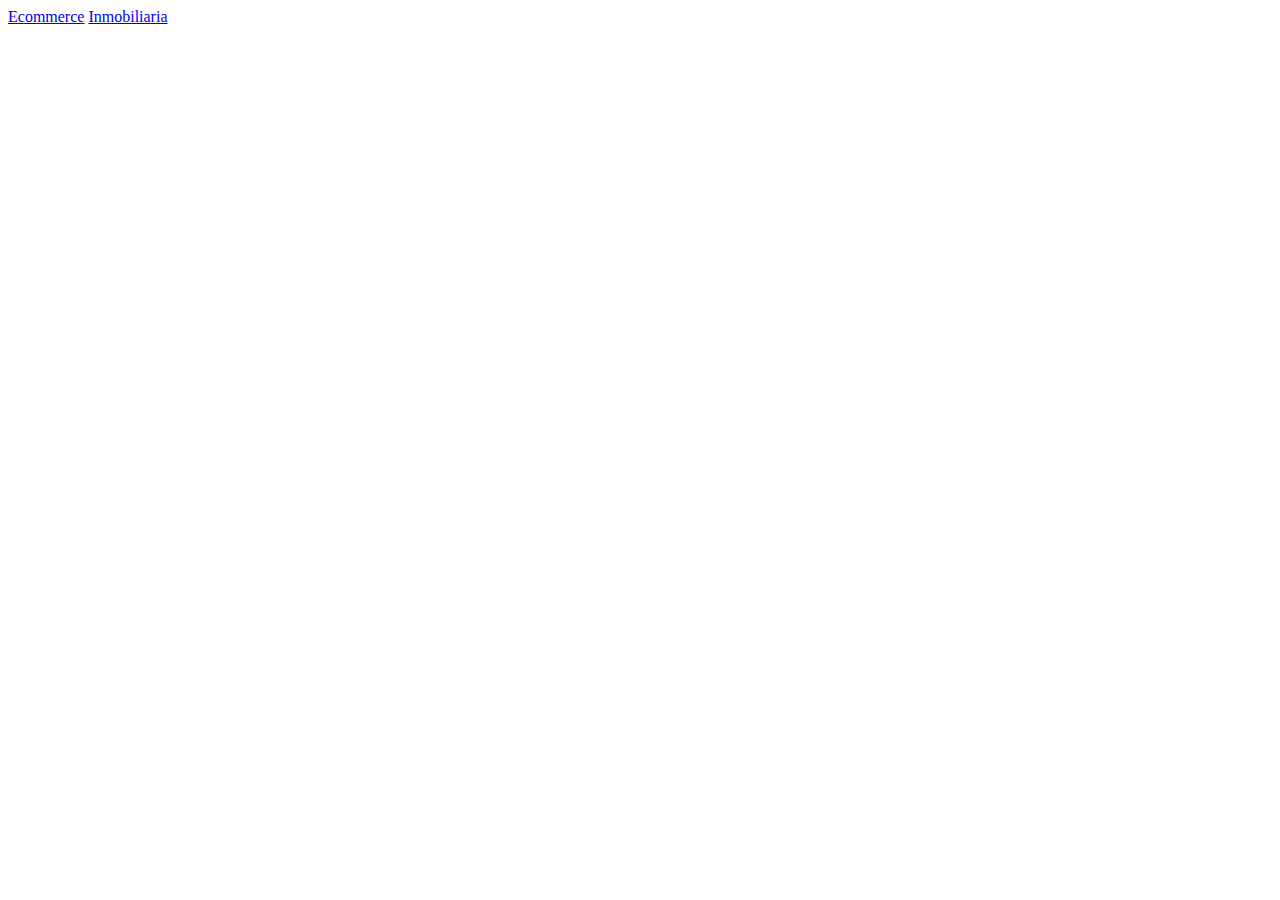
<file: index.html>
<!DOCTYPE html>
<html lang="en">
<head>
    <meta charset="UTF-8">
    <meta name="viewport" content="width=device-width, initial-scale=1.0">
    <title>Proyectos</title>
</head>
<body>
    <a href="Ecommerce/Vinos/src/">Ecommerce</a>
    <a href="Inmobiliaria/Remodeling/src/">Inmobiliaria</a>
</body>
</html>
</file>
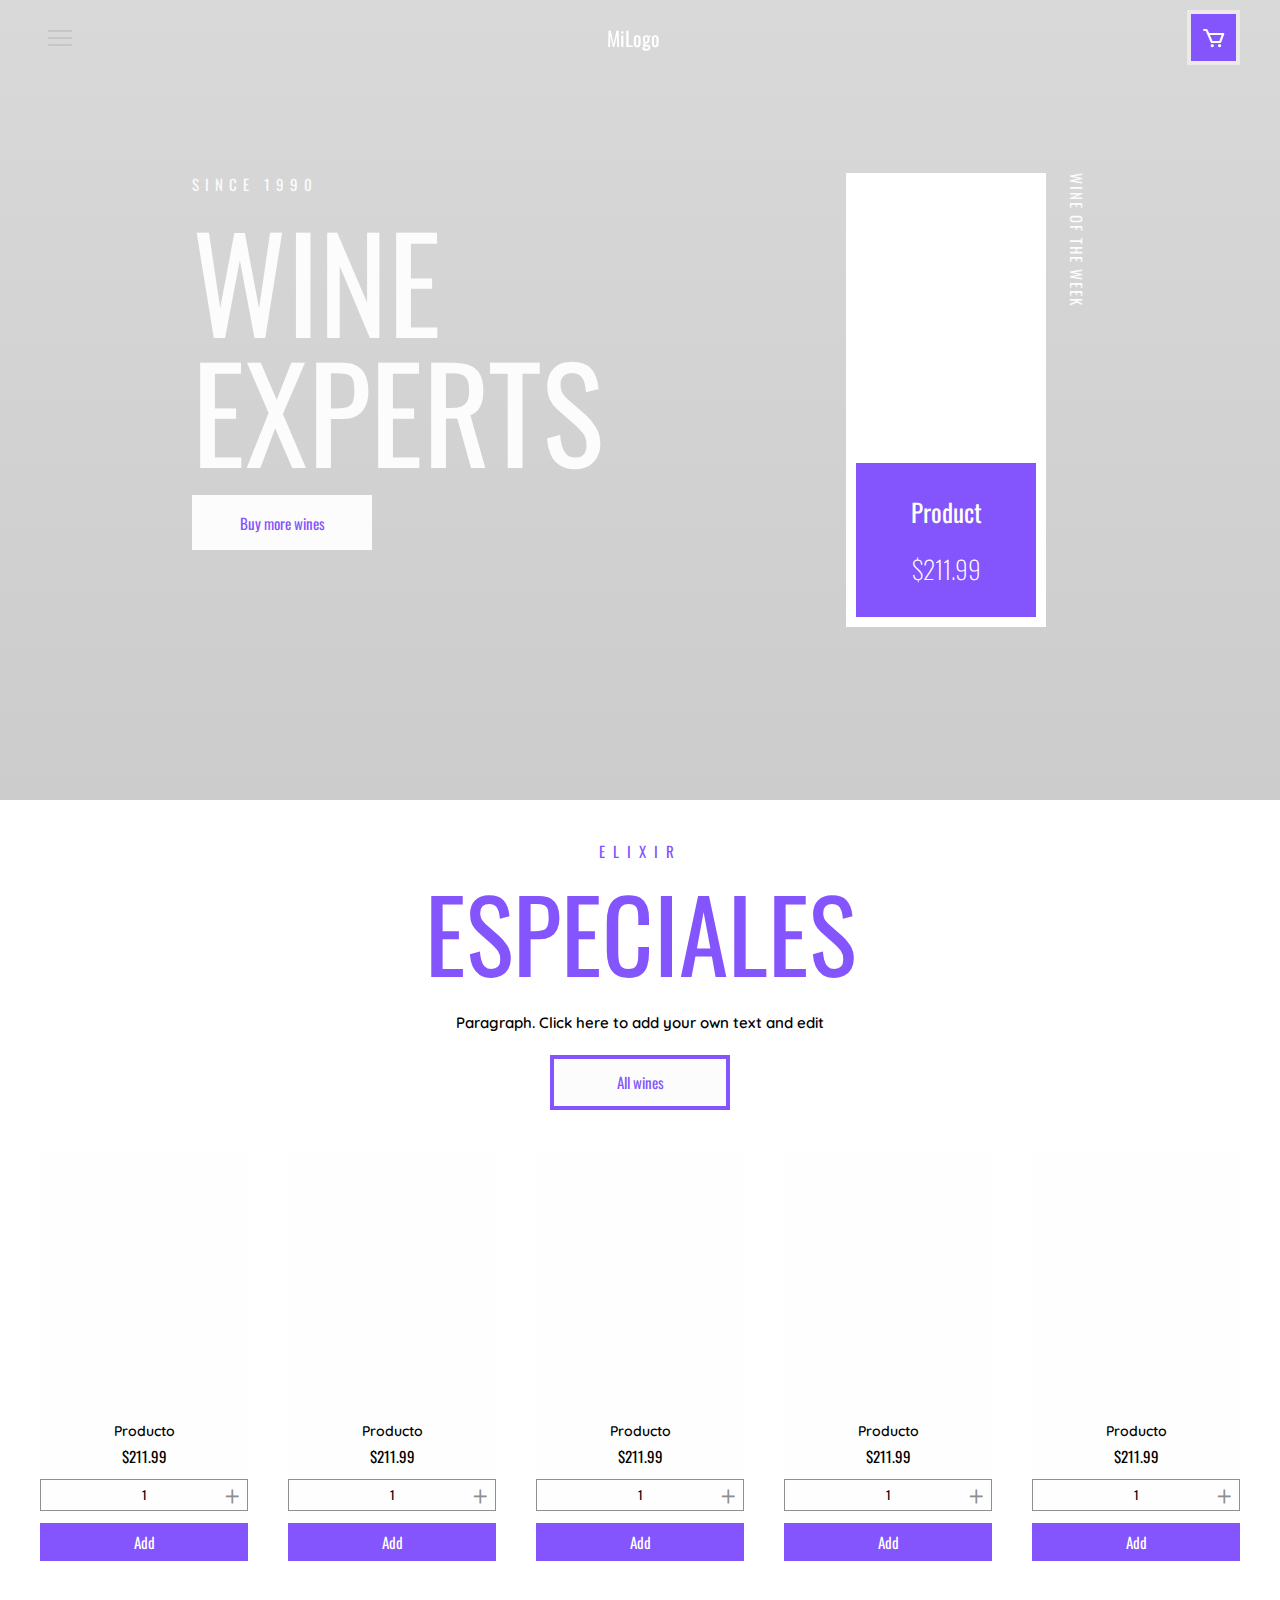
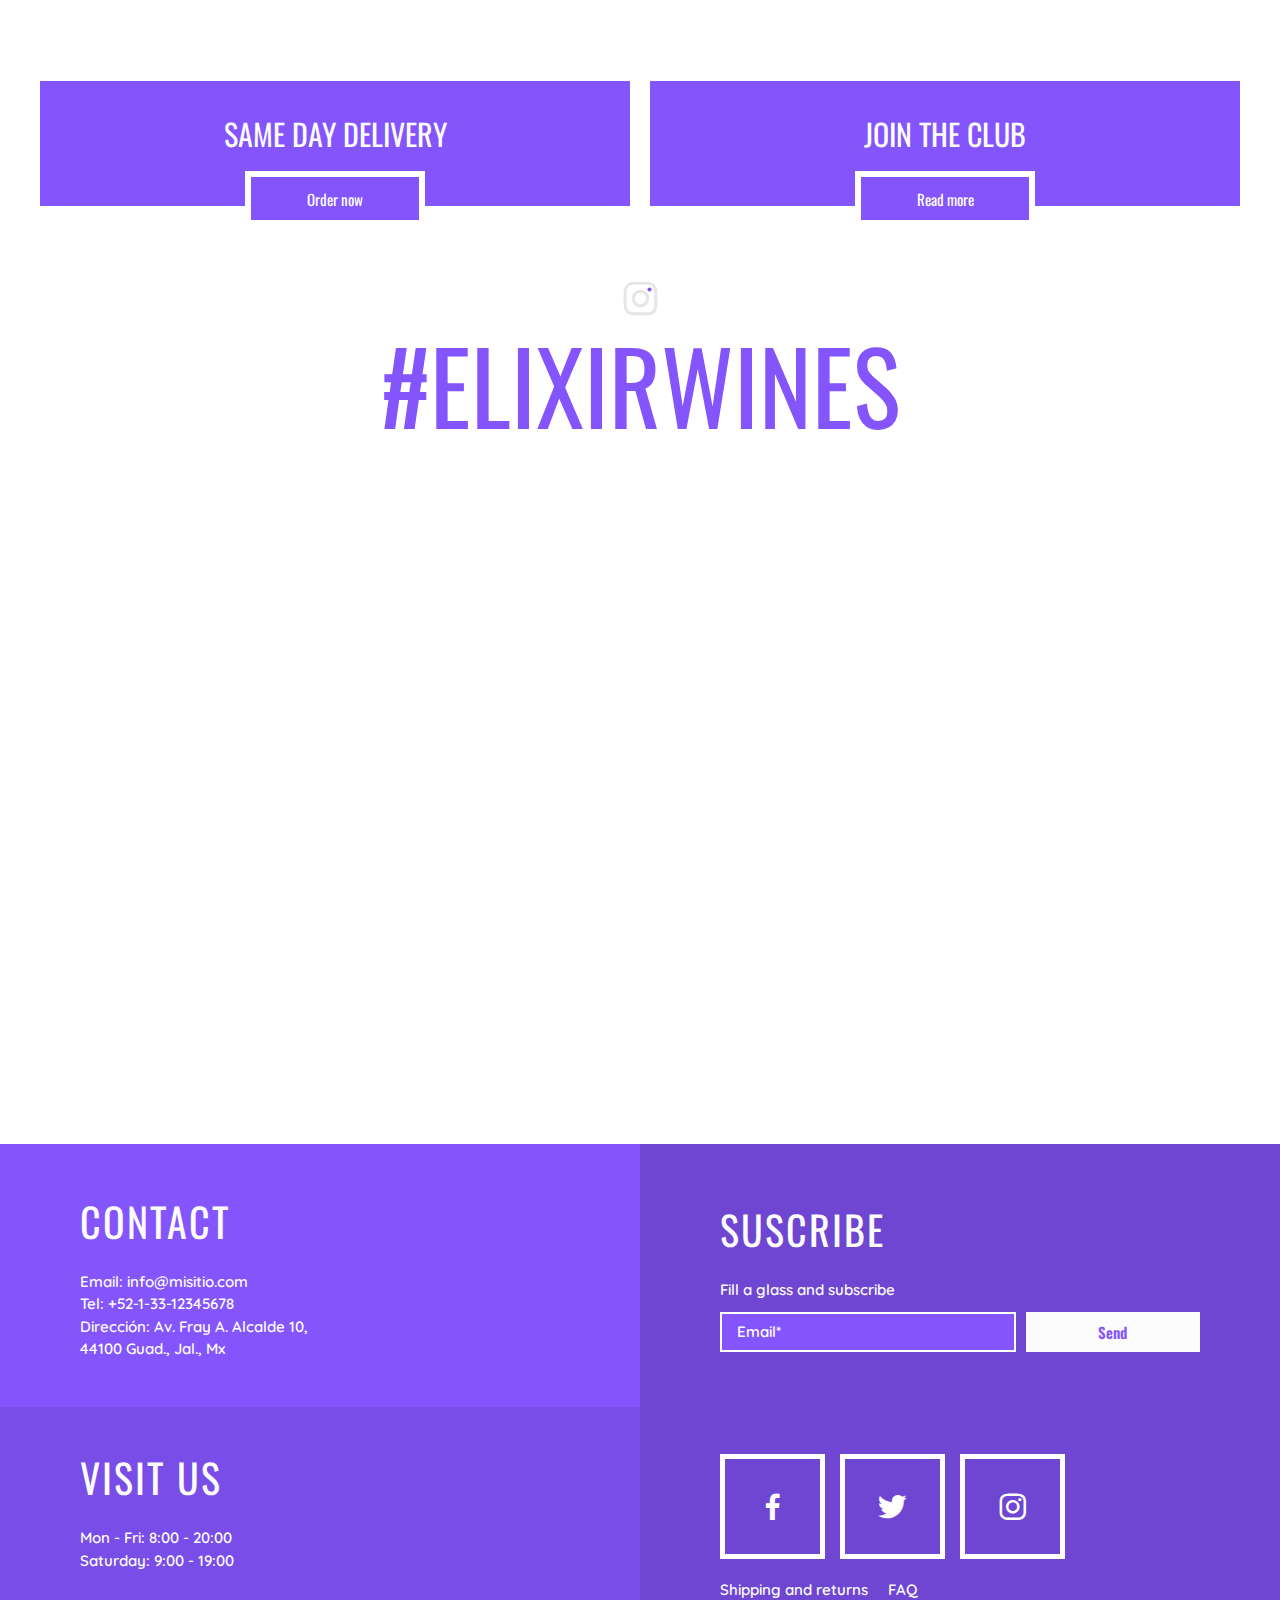
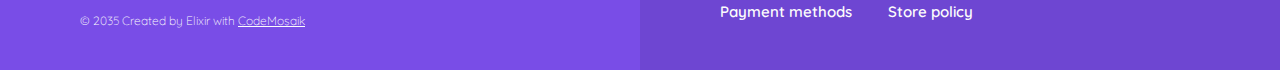
<file: Ecommerce/Vinos/src/index.html>
<!DOCTYPE html>
<html lang="en">
<head>
    <meta charset="UTF-8">
    <meta name="viewport" content="width=device-width, initial-scale=1.0">
    <title>Document</title>
    <link rel="stylesheet" href="css/main.css">
    <link rel="preconnect" href="https://fonts.googleapis.com">
    <link rel="preconnect" href="https://fonts.gstatic.com" crossorigin>
    <link href="https://fonts.googleapis.com/css2?family=Oswald:wght@200..700&family=Quicksand:wght@300..700&display=swap" rel="stylesheet">
    <link href='https://unpkg.com/boxicons@2.1.4/css/boxicons.min.css' rel='stylesheet'>

</head>
<body>
 <!-- <button class="menu">
                <span class="top-line"></span>
                <span class="middle-line"></span>
                <span class="bottom-line"></span>
        </button>-->    
        <header class="header">
            <div class="nav--content">
                <nav class="nav ">
                    <button class="menu">
                        <span class="top-line"></span>
                        <span class="middle-line"></span>
                        <span class="bottom-line"></span>
                    </button>
                    <a class="nav__picture" href="#home">
                       <h1 class="nav__logo">MiLogo</h1>
                    </a>
                    <button class="nav__car">
                        <i class='bx bx-cart' style='color:#ffffff'  ></i>
                    </button>
                    <ul class="nav__list">
                        <li class="nav__user"><a href="user"><i class='bx bxs-user-circle' ></i><span>Enter</span></a></li>
                        <li class="nav__links"><a href="#home">Inicio</a></li>
                        <li class="nav__links"><a href="#about">Sobre Nosotros</a></li>
                        <li class="nav__links"><a href="#services">Servicios</a></li>
                        <li class="nav__links"><a href="#contact">Contacto</a></li>
                    </ul>       
                    
                </nav>     
            </div> 
            <div class="header__container">
                <div class="header__element header__element--one">
                    <p>SINCE 1990</p>
                    <h4>WINE <br class="header__salt"> EXPERTS</h4>
                    <button class="button button--secundary">Buy more wines</button>
                </div>
                <div class="card1">
                    <div class="card1__contain">
                        <figure class="card1__picture"></figure>
                        <button class="button button--primary">
                            <h1 >Product</h1>
                            <p>$211.99</p>
                        </button>
                    </div>
                    <div >
                        <span class="card1--vertical">WINE OF THE WEEK</span>
                    </div>
                   
                </div>
            </div>
        </header>   
        <main class="main">
            <section class="special">
                <div class="special__container">
                    <span class="special__subtitle">ELIXIR</span>
                    <h4>ESPECIALES</h4>
                    <p class="special__prrfo">Paragraph. Click here to add your own text and edit</p>
                    <button class="button button--secundary">All wines</button>
                    <div class="special__grid">
                        <div class="card2">
                            <div class="card2__picture card2__picture--one"></div>
                            <div class="card2__text">
                                <h1>Producto</h1>
                                <p>$211.99</p>
                            </div>
                            <div class="card2__add">1<span>+</span></div>
                            <button class="button button--primary">Add</button>
                        </div>
                        <div class="card2">
                            <div class="card2__picture card2__picture--two"></div>
                            <div class="card2__text">
                                <h1>Producto</h1>
                                <p>$211.99</p>
                            </div>
                            <div class="card2__add">1<span>+</span></div>
                            <button class="button button--primary">Add</button>
                        </div>
                        <div class="card2">
                            <div class="card2__picture card2__picture--three"></div>
                            <div class="card2__text">
                                <h1>Producto</h1>
                                <p>$211.99</p>
                            </div>
                            <div class="card2__add">1<span>+</span></div>
                            <button class="button button--primary">Add</button>
                        </div>
                        <div class="card2">
                            <div class="card2__picture card2__picture--four"></div>
                            <div class="card2__text">
                                <h1>Producto</h1>
                                <p>$211.99</p>
                            </div>
                            <div class="card2__add">1<span>+</span></div>
                            <button class="button button--primary">Add</button>
                        </div>
                        <div class="card2">
                            <div class="card2__picture card2__picture--five"></div>
                            <div class="card2__text">
                                <h1>Producto</h1>
                                <p>$211.99</p>
                            </div>
                            <div class="card2__add">1<span>+</span></div>
                            <button class="button button--primary">Add</button>
                        </div>
                    </div>
                </div>
            </section>
            <section class="action">
                <div class="action__contain">
                    <div class="action__element">
                        <h2>SAME DAY DELIVERY</h2>
                        <button class="button button--primary">Order now</button>
                    </div>
                    <div class="action__element">
                        <h2>JOIN THE CLUB</h2>
                        <button class="button button--primary">Read more</button>
                    </div>
                </div>
            </section>
            <section class="galery">
                <div class="galery__title">
                    <svg xmlns="http://www.w3.org/2000/svg" width="45" height="45" viewBox="0 0 24 24" style="fill: rgb(231, 229, 231); transform: none;">
                        <path d="M11.999 7.377a4.623 4.623 0 1 0 0 9.248 4.623 4.623 0 0 0 0-9.248zm0 7.627a3.004 3.004 0 1 1 0-6.008 3.004 3.004 0 0 1 0 6.008z"></path>
                        <!-- Cambiar el color del círculo con el atributo fill -->
                        <circle cx="16.806" cy="7.207" r="1.078" fill="rgba(132, 84, 252, 1)"></circle> <!-- Color rojo, puedes cambiarlo por cualquier color -->
                        <path d="M20.533 6.111A4.605 4.605 0 0 0 17.9 3.479a6.606 6.606 0 0 0-2.186-.42c-.963-.042-1.268-.054-3.71-.054s-2.755 0-3.71.054a6.554 6.554 0 0 0-2.184.42 4.6 4.6 0 0 0-2.633 2.632 6.585 6.585 0 0 0-.419 2.186c-.043.962-.056 1.267-.056 3.71 0 2.442 0 2.753.056 3.71.015.748.156 1.486.419 2.187a4.61 4.61 0 0 0 2.634 2.632 6.584 6.584 0 0 0 2.185.45c.963.042 1.268.055 3.71.055s2.755 0 3.71-.055a6.615 6.615 0 0 0 2.186-.419 4.613 4.613 0 0 0 2.633-2.633c.263-.7.404-1.438.419-2.186.043-.962.056-1.267.056-3.71s0-2.753-.056-3.71a6.581 6.581 0 0 0-.421-2.217zm-1.218 9.532a5.043 5.043 0 0 1-.311 1.688 2.987 2.987 0 0 1-1.712 1.711 4.985 4.985 0 0 1-1.67.311c-.95.044-1.218.055-3.654.055-2.438 0-2.687 0-3.655-.055a4.96 4.96 0 0 1-1.669-.311 2.985 2.985 0 0 1-1.719-1.711 5.08 5.08 0 0 1-.311-1.669c-.043-.95-.053-1.218-.053-3.654 0-2.437 0-2.686.053-3.655a5.038 5.038 0 0 1 .311-1.687c.305-.789.93-1.41 1.719-1.712a5.01 5.01 0 0 1 1.669-.311c.951-.043 1.218-.055 3.655-.055s2.687 0 3.654.055a4.96 4.96 0 0 1 1.67.311 2.991 2.991 0 0 1 1.712 1.712 5.08 5.08 0 0 1 .311 1.669c.043.951.054 1.218.054 3.655 0 2.436 0 2.698-.043 3.654h-.011z"></path>
                      </svg>
                      <h3>#ELIXIRWINES</h3>
                </div>
                <div class="galery__grid">
                    <div class="galery__picture galery__picture--one picture-block" ></div>
                    <div class="galery__picture galery__picture--two"></div>
                    <div class="galery__picture galery__picture--three"></div>
                    <div class="galery__picture galery__picture--four"></div>
                    <div class="galery__picture galery__picture--five"></div>
                    <div class="galery__picture galery__picture--six"></div>
                    <div class="galery__picture galery__picture--seven"></div>
                    <div class="galery__picture galery__picture--eight"></div>
                    <div class="galery__picture galery__picture--nine"></div>
                    <div class="galery__picture galery__picture--ten"></div>
                    <div class="galery__picture galery__picture--eleven"></div>
                    <div class="galery__picture galery__picture--doce"></div>
                </div>
            </section>
        </main>
        <footer class="footer">
            <div class="footer__container">
                <div class="footer__element footer__element--one ">
                    <h2>Contact</h2>
                    <p>Email: info@misitio.com</p>
                    <p>Tel: +52-1-33-12345678</p>
                    <p>Dirección: Av. Fray A. Alcalde 10,<br> 44100 Guad., Jal., Mx</p>
                </div>
                <div class="footer__element footer__element--two">
                    <h2>Visit Us</h2>
                    <p>Mon - Fri: 8:00 - 20:00</p>
                    <p>Saturday: 9:00 - 19:00</p>
                    <P class="footer__copy footer__copy--none">© 2035 Created by Elixir with <span>CodeMosaik</span></P>
                </div>
                <div class="footer__element footer__element--three">
                    <div class="footer__suscribe">
                        <h2>Suscribe</h2>
                        <p>Fill a glass and subscribe</p>
                        <div class="footer__email">
                            <input type="email" name="email" id="" placeholder="Email*">
                            <button class="button button--secundary">Send</button>
                        </div>
                    </div>
                </div>
                <div class="footer__element footer__element--four">
                    <div class="footer__links">
                        <div class="footer__icons">
                            <i class='bx bxl-facebook' style='color:#ffffff' ></i>
                            <i class='bx bxl-twitter' style='color:#ffffff' ></i>
                            <i class='bx bxl-instagram' style='color:#ffffff'  ></i>
                        </div>
                        <div class="footer__flex">
                            <div class="footer__a">
                                <a href="">Shipping and returns</a>
                                <a href="">Payment methods</a>
                            </div>
                            <div class="footer__a">
                                <a href="">FAQ</a>
                                <a href="">Store policy</a>
                            </div>
                        </div>
                        <P class="footer__copy">© 2035 Created by Elixir with <span>CodeMosaik</span></P>
                    </div>
                </div>
            </div>
        </footer>
        
    

    <script src="script.js"></script>
</body>
</html>
</file>
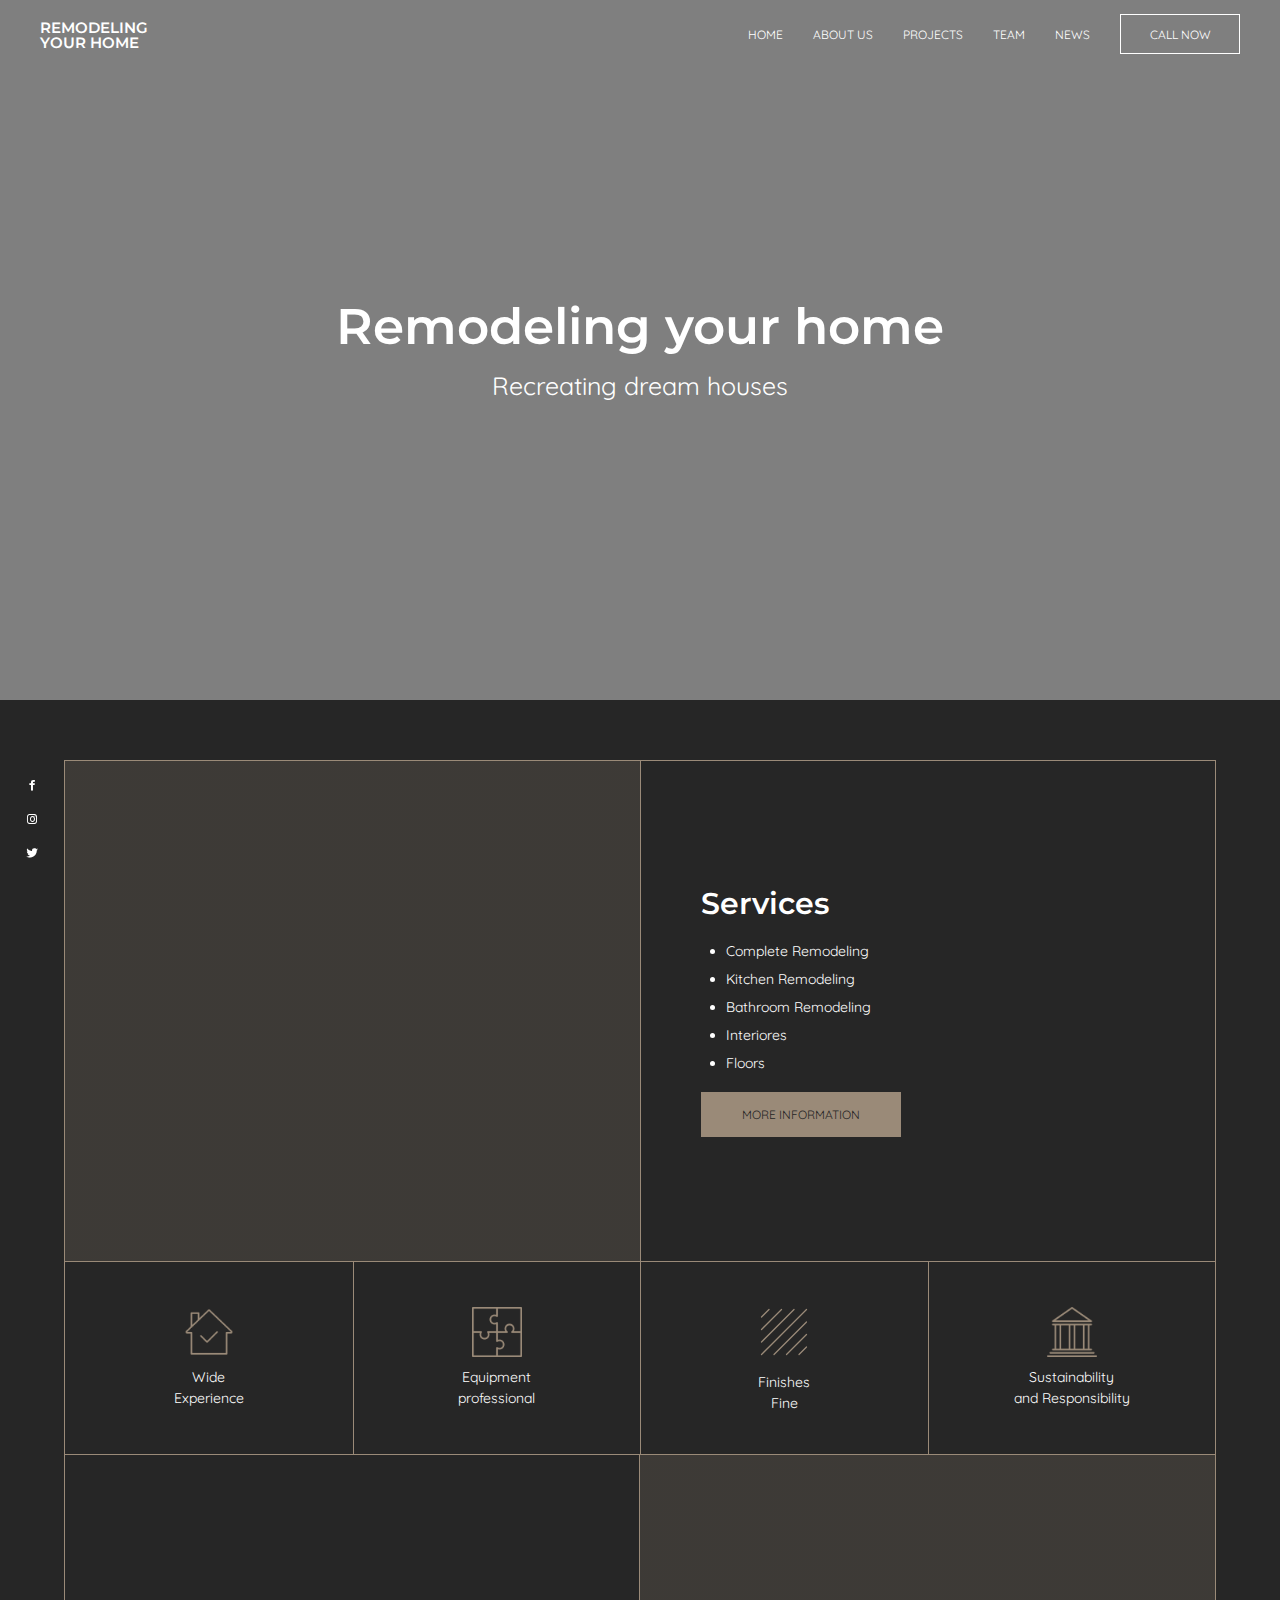
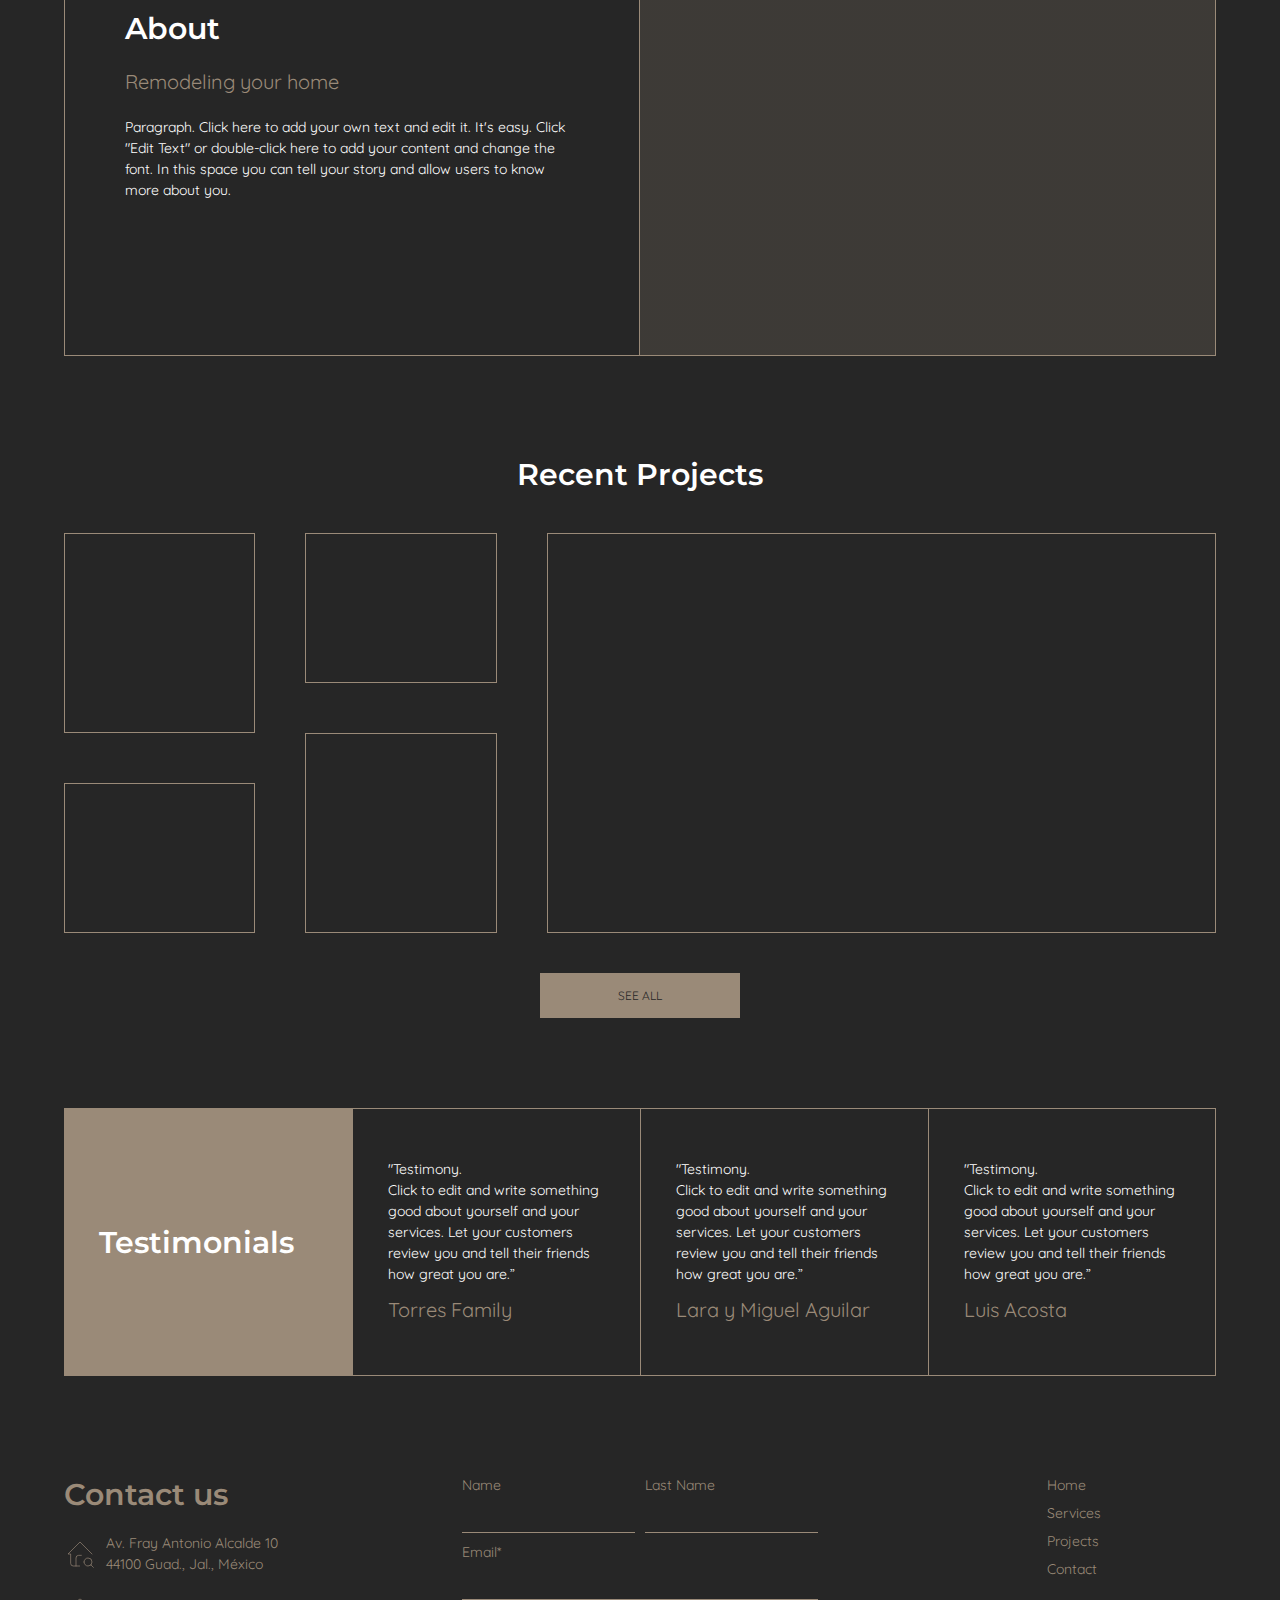
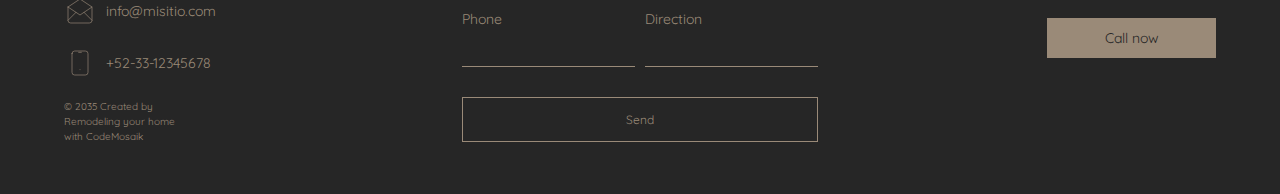
<file: Inmobiliaria/Remodeling/src/index.html>
<!DOCTYPE html>
<html lang="en">
<head>
    <meta charset="UTF-8">
    <meta name="viewport" content="width=device-width, initial-scale=1.0">
    <title>Remodeling your home</title>
    <link rel="stylesheet" href="css/main.css">
    <link href='https://unpkg.com/boxicons@2.1.4/css/boxicons.min.css' rel='stylesheet'>
    <link rel="preconnect" href="https://fonts.googleapis.com">
    <link rel="preconnect" href="https://fonts.gstatic.com" crossorigin>
    <link href="https://fonts.googleapis.com/css2?family=Montserrat:ital,wght@0,100..900;1,100..900&family=Quicksand:wght@300..700&display=swap" rel="stylesheet">
</head>
<body>
    <header class="header">
        <div class="navone--content">
            <nav class="navone">
                <a href="#Logo"><h4>Remodeling <br> your home</h4></a>
                <button class="menu">
                    <span class="top-line"></span>
                    <span class="middle-line"></span>
                    <span class="bottom-line"></span>
                </button>
                <ul class="navone__list">
                    <li class="navone__link"><a href="Home">Home</a></li>
                    <li class="navone__link"><a>About us</a></li>
                    <li class="navone__link"><a>Projects</a></li>
                    <li class="navone__link"><a>Team</a></li>
                    <li class="navone__link"><a>News</a></li>
                    <li class="navone__link link-red"><div class="red-list">
                        <i class='bx bxl-facebook' style='color:#ffffff'  ></i>
                        <i class='bx bxl-instagram' style='color:#ffffff' ></i>
                        <i class='bx bxl-twitter' style='color:#ffffff' ></i>
                    </div></li>
                    <li class="navone__link link--button"><button class="button button--primary">Call now</button></li>
                </ul>
            </nav>
        </div>
        <div class="header__contain">
            <h2>Remodeling <br class="span"> your home</h2>
            <p>Recreating dream houses</p>
        </div>
    </header>
    <main class="main">
        <section class="about">
            <div class="about__contain">
                <div class="about__grid">
                    <div class="about__picture picture--one"></div>
                    <div class="about__text">
                        <h3>Services</h3>
                         <ul class="about__list">
                                <li>Complete Remodeling</li>
                                <li>Kitchen Remodeling</li>
                                <li>Bathroom Remodeling</li>
                                <li>Interiores</li>
                                <li>Floors</li>
                        </ul>
                        <button class="button button--primary">More information</button>   
                    </div>
                    <div class="about__elements elements-one">
                        <img src="pictures/house.png" alt="">
                        <p>Wide <br> Experience</p>
                    </div>
                    <div class="about__elements elements-two">
                        <img src="pictures/puzzle.png" alt="">
                        <p>Equipment <br>
                            professional</p>
                    </div>
                    <div class="about__elements elements-three">
                        <svg xmlns="http://www.w3.org/2000/svg" viewBox="0 0 24 24" fill="none" stroke="currentColor" stroke-linecap="round" stroke-linejoin="round" width="60" height="60" stroke-width="0.5"> <path d="M6 3l-3 3"></path> <path d="M21 18l-3 3"></path> <path d="M11 3l-8 8"></path> <path d="M16 3l-13 13"></path> <path d="M21 3l-18 18"></path> <path d="M21 8l-13 13"></path> <path d="M21 13l-8 8"></path> </svg> 
                        <p>Finishes <br>
                            Fine</p>
                    </div>
                    <div class="about__elements elements-four">
                        <img src="pictures/history.png" alt="">
                        <p>Sustainability <br>
                            and Responsibility</p>
                    </div>
                    <div class="about__us">
                        <h3>About</h3>
                        <p class="about__subtitle">Remodeling your home</p>
                        <p>Paragraph. Click here to add your own text and edit it. It's easy. Click "Edit Text" or double-click here to add your content and change the font. In this space you can tell your story and allow users to know more about you.</p>
                    </div>
                    <div class="about__picture picture--two"></div>
                </div>
            </div>
        </section>
        <section class="galery">
            <div class="galery__contain">
                <h3>Recent Projects</h3>
                <div class="galery__grid">
                    <div class="galery__element galery__element--one">
                        <div class="galery__picture galery__picture--one"></div>
                        <div class="galery__picture galery__picture--two"></div>
                    </div>
                    <div class="galery__element galery__element--two">
                        <div class="galery__picture galery__picture--three"></div>
                        <div class="galery__picture galery__picture--four"></div>
                    </div>
                    <div class="galery__picture galery__picture--five"></div>
                    
                </div>
                <button class="button button--primary">See all</button>
            </div>
        </section>
        <section class="testimonio">
            <div class="testimonio__contain">
                <div class="testimonio__grid">
                    <div class="testimonio__element element--one">
                        <h3>Testimonials</h3>
                    </div>
                    <div class="testimonio__element element--two">
                        <p>"Testimony. <br>
                            Click to edit and write something good about yourself and your services. Let your customers review you and tell their friends how great you are.”</p>
                        <p class="name">Torres Family</p>    
                    </div>
                    <div class="testimonio__element element--three">
                        <p>"Testimony. <br>
                            Click to edit and write something good about yourself and your services. Let your customers review you and tell their friends how great you are.”</p>
                        <p class="name">Lara y Miguel Aguilar</p>
                    </div>
                    <div class="testimonio__element element--four">
                        <p>"Testimony. <br>
                            Click to edit and write something good about yourself and your services. Let your customers review you and tell their friends how great you are.”</p>
                        <p class="name">Luis Acosta</p>
                    </div>
                </div>
                
            </div>
        </section>
    </main>
   <footer class="footer">
        <div class="footer__container">
            <div class="footer__grid">
                <div class="footer__element">
                    <h3>Contact us</h3>
                    <div class="footer__text">
                        <svg xmlns="http://www.w3.org/2000/svg" viewBox="0 0 24 24" fill="none" stroke="currentColor" stroke-linecap="round" stroke-linejoin="round" width="32" height="32" stroke-width="0.5"> <path d="M21 12l-9 -9l-9 9h2v7a2 2 0 0 0 2 2h4.7"></path> <path d="M9 21v-6a2 2 0 0 1 2 -2h2"></path> <path d="M18 18m-3 0a3 3 0 1 0 6 0a3 3 0 1 0 -6 0"></path> <path d="M20.2 20.2l1.8 1.8"></path> </svg> 
                        <p>Av. Fray Antonio Alcalde 10 <br> 44100 Guad., Jal., México</p>
                    </div>
                    <div class="footer__text">
                        <svg xmlns="http://www.w3.org/2000/svg" viewBox="0 0 24 24" fill="none" stroke="currentColor" stroke-linecap="round" stroke-linejoin="round" width="32" height="32" stroke-width="0.5"> <path d="M3 9l9 6l9 -6l-9 -6l-9 6"></path> <path d="M21 9v10a2 2 0 0 1 -2 2h-14a2 2 0 0 1 -2 -2v-10"></path> <path d="M3 19l6 -6"></path> <path d="M15 13l6 6"></path> </svg> 
                        <p>info@misitio.com</p>
                    </div>
                    <div class="footer__text">
                        <svg xmlns="http://www.w3.org/2000/svg" viewBox="0 0 24 24" fill="none" stroke="currentColor" stroke-linecap="round" stroke-linejoin="round" width="32" height="32" stroke-width="0.5"> <path d="M6 5a2 2 0 0 1 2 -2h8a2 2 0 0 1 2 2v14a2 2 0 0 1 -2 2h-8a2 2 0 0 1 -2 -2v-14z"></path> <path d="M11 4h2"></path> <path d="M12 17v.01"></path> </svg> 
                        <p>+52-33-12345678</p>
                    </div>
                    <p class="footer__copy">© 2035 Created by <br>
                        Remodeling your home<br> with CodeMosaik</p>
                </div>
                <div class="footer__answer">
                    <div class="element--one">
                        <div class="footer__date date--one">
                            <label for="name" >Name</label>
                            <input id="name" type="text">
                        </div>
                        <div class="footer__date date--two">
                            <label for="last">Last Name</label>
                            <input id="last" type="text">
                        </div>
                    </div>
                    <div >
                        <div class="footer__date date--three">
                            <label for="email">Email*</label>
                            <input id="email" type="email">
                        </div>
                    </div>
                    <div class="element--one">
                        <div class="footer__date date--four">
                            <label for="tell">Phone</label>
                            <input id="tell" type="tel">
                        </div>
                        <div class="footer__date date--five">
                            <label for="text">Direction</label>
                            <input id="text" type="text">
                        </div>
                    </div>
                    <button class="button button--primary">Send</button>
                </div>

                <div class="footer__menu">
                    <div class="width">
                        <ul class="footer__list">
                            <li class="footer__link">Home</li>
                            <li  class="footer__link">Services</li>
                            <li class="footer__link">Projects </li>
                            <li class="footer__link">Contact</li>
                        </ul>
                        <button class="button button--primary">Call now</button>
                        <p class="footer__block">© 2035 Created by <br>Remodeling your home <br> with CodeMosaik</p>
                    </div>
                </div>
            </div>
        </div>
   </footer>
   <div class="red-icons">
        <i class='bx bxl-facebook' style='color:#ffffff'  ></i>
        <i class='bx bxl-instagram' style='color:#ffffff' ></i>
        <i class='bx bxl-twitter' style='color:#ffffff' ></i>
    </div>
    <script src="script.js"></script>
</body>
</html>
</file>
<file: Ecommerce/Vinos/src/css/main.css>
@charset "UTF-8";
/* Reseteo de márgenes y rellenos */
*,
*::before,
*::after {
  margin: 0;
  padding: 0;
  box-sizing: border-box;
}

/* Eliminamos las líneas de texto no deseadas */
html {
  font-size: 62.5%;
  box-sizing: border-box;
  scroll-padding-top: 0rem;
}

body {
  font-family: "Oswald", sans-serif;
  font-optical-sizing: auto;
  font-style: normal;
  font-size: 1.2rem;
}

p {
  line-height: 1.5;
}

h1, h2, h3, h4 {
  margin: 0 0 2rem 0;
  font-weight: 400;
}

h1 {
  font-size: 2rem;
}

h2 {
  font-size: 3rem;
}

h3 {
  font-size: 4rem;
}

h4 {
  font-size: 5rem;
}

/* Elimina los bordes de las imágenes */
img {
  max-width: 100%;
  height: auto;
  display: block;
}

/* Elimina subrayados de los enlaces */
a {
  text-decoration: none;
  color: inherit;
}

/* Elimina el estilo por defecto en los botones */
button, input, select, textarea {
  background: transparent;
  border: none;
  font: inherit;
  color: inherit;
  outline: none;
  cursor: pointer;
}

/* Evita que los campos de formulario se resalten por defecto */
input, textarea {
  background: transparent;
  border: none;
  color: inherit;
}

/* Restablece las listas */
ul, ol {
  list-style: none;
}

/* Evitar espaciado en tablas */
table {
  border-collapse: collapse;
  border-spacing: 0;
}

/* Reseteo de todos los elementos en el formulario */
fieldset {
  border: none;
  padding: 0;
  margin: 0;
}

/* Reset de los elementos form */
input[type=checkbox], input[type=radio] {
  appearance: none;
  -webkit-appearance: none;
  -moz-appearance: none;
}

/* Reseteo de la barra de desplazamiento */
::-webkit-scrollbar {
  width: 12px;
  height: 12px;
}

::-webkit-scrollbar-track {
  background: transparent;
}

::-webkit-scrollbar-thumb {
  background-color: rgba(0, 0, 0, 0.1);
  border-radius: 10px;
  border: 3px solid transparent;
}

/* Establece la visibilidad de los elementos */
button, input, select, textarea {
  background-color: transparent;
  color: inherit;
  font-family: inherit;
  font-size: inherit;
}

/* No mostrar marcas de superposición en elementos de formulario */
input, textarea {
  outline: none;
}

.contenedor {
  width: 90%;
  max-width: 120rem;
  margin: 0 auto;
}

/*Button */
.button {
  font-size: 1.5rem;
  min-width: 18rem;
  min-height: 5.5rem;
  transition: background-color 0.3s ease, color 0.3s ease;
  display: block;
}
.button--primary {
  background-color: rgb(132, 84, 252);
  color: white;
}
.button--primary:hover {
  background-color: #6022fb;
}
.button--secundary {
  background-color: rgb(252, 252, 252);
  color: white;
}

/*Card1*/
.card1 {
  display: block;
  justify-content: center;
  width: auto;
}
.card1__contain {
  display: block;
  background: white;
  padding: 1rem;
}
.card1__picture {
  min-height: 38rem;
  min-width: 18rem;
  background-image: url("https://delabodega.pe/wp-content/uploads/2020/06/Vino-Finca-Rotondo-Cabernet-Sauvignon-750-ml.jpg");
  background-size: cover;
  background-repeat: no-repeat;
  background-position: center;
}
.card1 button {
  width: 100%;
  padding: 3rem 0;
  font-size: 2.5rem;
  font-weight: 200;
  font-family: "Oswald", sans-serif;
}
.card1 button h1 {
  font-size: 2.5rem;
  font-weight: 400;
}
.card1--vertical {
  writing-mode: vertical-rl; /* El texto fluye de derecha a izquierda */
  font-size: 20px;
  letter-spacing: 2px;
  display: none;
}
@media (min-width: 768px) {
  .card1 {
    display: flex;
    gap: 2rem;
  }
  .card1__contain {
    display: inline-block;
  }
  .card1__picture {
    min-height: 28rem;
  }
  .card1--vertical {
    display: block;
    font-size: 1.5rem;
    color: rgb(252, 252, 252);
  }
}

/*Card2*/
.card2 {
  font-size: 1.8rem;
  background: #fffefe;
}
.card2__picture {
  min-height: 22rem;
}
.card2__picture--one {
  background-image: url("https://delabodega.pe/wp-content/uploads/2021/05/Vino-Norton-Cosecha-tardia-dulce-750-ml-400x480.jpg");
  background-position: center;
  background-repeat: no-repeat;
  background-size: cover;
}
.card2__picture--two {
  background-image: url("https://delabodega.pe/wp-content/uploads/2020/06/VINO-MONTESIERPE-BORGONA-TINTO-750-ML.-1.jpg");
  background-position: center;
  background-repeat: no-repeat;
  background-size: cover;
}
.card2__picture--three {
  background-image: url("https://delabodega.pe/wp-content/uploads/2020/06/Vino-Vi%C3%B1a-Vieja-Gran-Rose-750-ml-400x480.jpg");
  background-position: center;
  background-repeat: no-repeat;
  background-size: cover;
}
.card2__picture--four {
  background-image: url("https://delabodega.pe/wp-content/uploads/2020/06/Chenin-Blanc-Sauvignon-Blanc-Montesierpe-1.jpg");
  background-position: center;
  background-repeat: no-repeat;
  background-size: cover;
}
.card2__picture--five {
  background-image: url("https://delabodega.pe/wp-content/uploads/2021/05/Vino-Norton-Coleccion-Malbec-750-ml-1000x1000.jpg");
  background-position: center;
  background-repeat: no-repeat;
  background-size: cover;
}
.card2__text {
  padding: 1.2rem;
}
.card2__text h1 {
  margin-bottom: 0.5rem;
  font-size: 1.4rem;
  font-weight: 600;
  font-family: "Quicksand", sans-serif;
}
.card2__add {
  min-height: 3.2rem;
  text-align: center;
  line-height: 3rem;
  border: 1px solid rgb(143, 142, 142);
  position: relative;
  font-size: 1.2rem;
}
.card2__add span {
  position: absolute;
  font-size: 4rem;
  font-weight: 100;
  width: 30px;
  color: rgb(143, 142, 142);
  right: 0;
}
.card2 .button--primary {
  width: 100%;
  margin-top: 1.2rem;
}
@media (min-width: 480px) {
  .card2 {
    font-size: 1.5rem;
  }
  .card2__picture {
    min-height: 26rem;
  }
}

/*Menu-toggle - Icons*/
.menu {
  display: block;
  width: 40px;
  height: 40px;
  position: relative;
  z-index: 10;
}
.menu span {
  border-radius: 5px;
  background: rgb(199, 198, 198);
  display: block;
  width: 60%;
  margin: 5px auto;
  height: 2px;
}
.menu .top-line {
  animation-name: top-line-animation-close;
  animation-fill-mode: forwards;
  animation-duration: 0.5s;
}
.menu .middle-line {
  animation-name: middle-line-animation-close;
  animation-fill-mode: forwards;
  animation-duration: 0.5s;
}
.menu .bottom-line {
  animation-name: bottom-line-animation-close;
  animation-duration: 0.5s;
  animation-fill-mode: forwards;
}
.menu.open .middle-line {
  animation-name: middle-line-animation;
}
.menu.open .bottom-line {
  animation-name: bottom-line-animation;
}
.menu.open .top-line {
  animation-name: top-line-animation;
}
.menu.open span {
  background: white;
}

@keyframes middle-line-animation {
  0% {
    /*position: absolute;*/
  }
  20%, 100% {
    margin: 0 auto;
    width: 0;
    opacity: 0;
  }
}
@keyframes bottom-line-animation {
  50%, 100% {
    margin: 0 auto;
    transform: translateY(-2px) rotate(45deg);
  }
}
@keyframes top-line-animation {
  50%, 100% {
    margin: 0 auto;
    transform: translateY(2px) rotate(-45deg);
  }
}
@keyframes middle-line-animation-close {
  0% {
    margin: 0 auto;
    width: 0;
    opacity: 0;
  }
  20%, 100% {
    margin: 0px auto;
    width: 60%;
    opacity: 1;
  }
}
@keyframes bottom-line-animation-close {
  0% {
    margin: 0 auto;
    transform: translateY(-2px) rotate(45deg);
  }
  50%, 100% {
    margin: 5px auto;
    transform: translateY(0px) rotate(0deg);
  }
}
@keyframes top-line-animation-close {
  0% {
    margin: 0 auto;
    transform: translateY(2px) rotate(-45deg);
  }
  50%, 100% {
    margin: 5px auto;
    transform: translateY(0px) rotate(0deg);
  }
}
.icons-nav {
  display: flex;
  gap: 1rem;
  align-items: center;
}
.icons-nav .bx {
  font-size: 2rem;
}
@media (min-width: 768px) {
  .icons-nav {
    margin-right: 0;
  }
}

/* Nav */
.nav {
  display: flex;
  flex-direction: row;
  justify-content: space-between;
  align-items: center;
  gap: 0;
  margin: 0 auto;
  max-width: 120rem;
  width: 96%;
  color: white;
  height: 7.5rem;
}
.nav--content {
  position: fixed;
  top: 0;
  left: 0;
  right: 0;
  z-index: 60;
}
.nav__container {
  display: flex;
  gap: 2rem;
}
.nav__list {
  position: fixed;
  inset: 0;
  background: salmon;
  padding: 0;
  font-size: 1.5rem;
  opacity: 0;
  visibility: hidden;
  transition: opacity 0.3s ease-out, visibility 0s 0.3s;
}
.nav__list.active {
  opacity: 1;
  visibility: visible;
  transition: opacity 0.3s ease-out, visibility 0s;
}
.nav__list a {
  display: block;
  padding: 1rem 4rem;
  text-align: center;
}
.nav__user a {
  padding: 2rem 6rem 2rem 0;
  text-align: center;
  display: flex;
  align-items: center;
  justify-content: flex-end;
  gap: 1rem;
  min-height: 7.5rem;
}
.nav__user .bx {
  font-size: 2.5rem;
}
.nav__logo {
  margin: 0;
}
.nav__car {
  font-size: 2.5rem;
  background: rgb(132, 84, 252);
  padding: 0.5rem 1rem;
  border: 4px solid rgb(236, 233, 233);
  text-align: center;
}
@media (min-width: 768px) {
  .nav__list {
    top: 0;
    right: inherit;
    bottom: 0;
    left: 0;
    width: 30vw;
  }
}

/* HEADER */
.header {
  height: 100rem;
  background-image: linear-gradient(rgba(0, 0, 0, 0.15), rgba(0, 0, 0, 0.2)), url("https://images.pexels.com/photos/15750741/pexels-photo-15750741/free-photo-of-alcohol-beber-bebida-vino.jpeg?auto=compress&cs=tinysrgb&w=1260&h=750&dpr=1");
  background-position: center;
  background-repeat: no-repeat;
  background-size: cover;
  display: flex;
  align-items: center;
}
.header__container {
  width: 90%;
  margin: 0 auto;
  display: grid;
  grid-template-columns: 1fr;
  gap: 4rem;
  height: auto;
}
.header__element {
  text-align: center;
  color: rgb(252, 252, 252);
}
.header__element p {
  margin-bottom: 2rem;
  font-size: 1.5rem;
  letter-spacing: 6px;
}
.header__element h4 {
  line-height: 1;
  font-weight: 400;
}
.header__element .button--secundary {
  display: inline-block;
  color: rgb(132, 84, 252);
}
.header__element .button--secundary:hover {
  background: none;
  border: 2px solid white;
  color: rgb(252, 252, 252);
}
@media (min-width: 480px) {
  .header__container {
    width: 60%;
  }
}
@media (min-width: 768px) {
  .header {
    height: 80rem;
  }
  .header__container {
    grid-template-columns: 1fr auto;
    gap: 0;
    width: 90%;
  }
  .header__element {
    text-align: left;
  }
  .header__element h4 {
    font-size: 13rem;
  }
}
@media (min-width: 992px) {
  .header__container {
    width: 70%;
  }
}

/* Section SPECIAL */
.special {
  padding: 4rem 0;
}
.special__container {
  text-align: center;
  margin: 0 auto;
  max-width: 120rem;
  width: 96%;
}
.special__subtitle {
  letter-spacing: 8px;
  margin-bottom: 1rem;
  display: block;
  font-size: 1.5rem;
}
.special h4 {
  line-height: 1.2;
}
.special h4, .special__subtitle {
  color: rgb(132, 84, 252);
}
.special__prrfo {
  margin-bottom: 2rem;
  font-weight: 600;
  font-size: 1.5rem;
  font-family: "Quicksand", sans-serif;
}
.special .button--secundary {
  display: inline-block;
  border: 4px solid rgb(132, 84, 252);
  color: rgb(132, 84, 252);
}
.special .button--secundary:hover {
  background-color: rgb(132, 84, 252);
  color: rgb(252, 252, 252);
}
.special .button--primary {
  min-width: auto;
  min-height: 3.8rem;
}
.special__grid {
  margin: 4rem 0;
  display: grid;
  grid-template-columns: repeat(2, 1fr);
  gap: 2rem;
}
@media (min-width: 768px) {
  .special__grid {
    display: grid;
    grid-template-columns: repeat(3, 1fr);
    gap: 2rem;
  }
  .special h4 {
    font-size: 10rem;
  }
}
@media (min-width: 992px) {
  .special__grid {
    display: grid;
    grid-template-columns: repeat(5, 1fr);
    gap: 4rem;
  }
}

/*Section ACTION */
.action {
  color: rgb(252, 252, 252);
  padding: 4rem 0;
}
.action__contain {
  margin: 0 auto;
  max-width: 120rem;
  width: 96%;
  display: flex;
  flex-direction: column;
  gap: 4rem;
}
.action__element {
  background: rgb(132, 84, 252);
  padding: 3rem;
  text-align: center;
  flex: 1;
  position: relative;
}
.action .button--primary {
  border: 4px solid white;
  display: inline-block;
}
.action .button--primary-none {
  display: none;
}
@media (min-width: 768px) {
  .action__contain {
    flex-direction: row;
    gap: 2rem;
  }
  .action .button--primary {
    position: absolute;
    bottom: -20px;
    transform: translateX(-50%);
    left: 50%;
    z-index: 40;
    border: 6px solid white;
  }
}

/*Section GALERY */
.galery {
  padding: 3rem 0;
}
.galery__title {
  text-align: center;
}
.galery h3 {
  margin-bottom: 5rem;
  line-height: 1.2;
  color: rgb(132, 84, 252);
  font-size: 5rem;
}
.galery__picture {
  min-height: 200px;
  display: none;
}
.galery__picture--one {
  background-image: url("https://images.pexels.com/photos/11739092/pexels-photo-11739092.jpeg?auto=compress&cs=tinysrgb&w=600");
  background-position: center;
  background-size: cover;
  background-repeat: no-repeat;
}
.galery__picture--two {
  background-image: url("https://images.pexels.com/photos/4485353/pexels-photo-4485353.jpeg?auto=compress&cs=tinysrgb&w=600");
  background-position: center;
  background-size: cover;
  background-repeat: no-repeat;
}
.galery__picture--three {
  background-image: url("https://images.pexels.com/photos/451832/pexels-photo-451832.jpeg?auto=compress&cs=tinysrgb&w=600");
  background-position: center;
  background-size: cover;
  background-repeat: no-repeat;
}
.galery__picture--four {
  background-image: url("https://images.pexels.com/photos/434311/pexels-photo-434311.jpeg?auto=compress&cs=tinysrgb&w=600");
  background-position: center;
  background-size: cover;
  background-repeat: no-repeat;
}
.galery__picture--five {
  background-image: url("https://images.pexels.com/photos/4485358/pexels-photo-4485358.jpeg?auto=compress&cs=tinysrgb&w=600");
  background-position: center;
  background-size: cover;
  background-repeat: no-repeat;
}
.galery__picture--six {
  background-image: url("https://images.pexels.com/photos/17313073/pexels-photo-17313073/free-photo-of-alcohol-botellas-vino-inclinacion.jpeg?auto=compress&cs=tinysrgb&w=600");
  background-position: center;
  background-size: cover;
  background-repeat: no-repeat;
}
.galery__picture--seven {
  background-image: url("https://images.pexels.com/photos/9397571/pexels-photo-9397571.jpeg?auto=compress&cs=tinysrgb&w=600");
  background-position: center;
  background-size: cover;
  background-repeat: no-repeat;
}
.galery__picture--eight {
  background-image: url("https://images.pexels.com/photos/13246607/pexels-photo-13246607.jpeg?auto=compress&cs=tinysrgb&w=600");
  background-position: center;
  background-size: cover;
  background-repeat: no-repeat;
}
.galery__picture--nine {
  background-image: url("https://images.pexels.com/photos/19891660/pexels-photo-19891660/free-photo-of-alcohol-botellas-pared-muro.jpeg?auto=compress&cs=tinysrgb&w=600");
  background-position: center;
  background-size: cover;
  background-repeat: no-repeat;
}
.galery__picture--ten {
  background-image: url("https://images.pexels.com/photos/7670335/pexels-photo-7670335.jpeg?auto=compress&cs=tinysrgb&w=600");
  background-position: center;
  background-size: cover;
  background-repeat: no-repeat;
}
.galery__picture--eleven {
  background-image: url("https://images.pexels.com/photos/11857203/pexels-photo-11857203.jpeg?auto=compress&cs=tinysrgb&w=1260&h=750&dpr=1");
  background-position: center;
  background-size: cover;
  background-repeat: no-repeat;
}
.galery__picture--doce {
  background-image: url("https://images.pexels.com/photos/20151736/pexels-photo-20151736/free-photo-of-puesta-de-sol-hombre-mano-alcohol.jpeg?auto=compress&cs=tinysrgb&w=1260&h=750&dpr=1");
  background-position: center;
  background-size: cover;
  background-repeat: no-repeat;
}
.galery .picture-block {
  display: block;
  min-height: 350px;
}
@media (min-width: 768px) {
  .galery h3 {
    font-size: 10rem;
  }
  .galery__grid {
    display: grid;
    gap: 1rem;
    grid-template-columns: repeat(6, 1fr);
    grid-template-rows: repeat(3, 1fr);
  }
  .galery__picture {
    min-height: 200px;
    display: block;
  }
  .galery .picture-block {
    min-height: inherit;
  }
  .galery__picture--four {
    grid-column: span 2;
    grid-row: span 2;
  }
  .galery__picture--six {
    grid-column: span 2;
    grid-row: span 2;
  }
}

/* Section FOOTER */
.footer {
  color: rgb(252, 252, 252);
  font-family: "Quicksand", sans-serif;
  font-weight: 600;
  font-size: 1.5rem;
}
.footer__container {
  display: grid;
  grid-template-columns: 1fr;
  grid-template-rows: repeat(4, 1fr);
}
.footer__element--one {
  background: #8454FC;
}
.footer__element--two {
  background: #794DE7;
}
.footer__element--three {
  background: #6E46D2;
  grid-row: 2/3;
}
.footer__element--four {
  background: #6E46D2;
}
.footer__element {
  text-align: center;
  padding: 4rem;
  display: flex;
  flex-direction: column;
  justify-content: center;
}
.footer h2 {
  text-transform: uppercase;
  font-size: 4rem;
  font-family: "Oswald", sans-serif;
  letter-spacing: 2px;
}
.footer__email {
  margin-top: 1rem;
}
.footer input {
  border: 2px solid white;
  width: 100%;
  padding: 0 1.5rem;
  background: #8454FC;
}
.footer input::-moz-placeholder {
  color: white; /* Cambia el color del texto del placeholder */
}
.footer input::placeholder {
  color: white; /* Cambia el color del texto del placeholder */
}
.footer .button--secundary {
  color: rgb(132, 84, 252);
  width: 100%;
  margin-top: 1rem;
  font-family: "Oswald", sans-serif;
}
.footer .button--secundary:hover {
  background-color: #6E46D2;
  color: rgb(252, 252, 252);
  border: 2px solid white;
}
.footer input, .footer .button--secundary {
  min-height: 4rem;
}
.footer__icons {
  display: flex;
  justify-content: center;
  gap: 1.5rem;
  margin-bottom: 2rem;
}
.footer .bx {
  font-size: 3.5rem;
  border: 5px solid white;
  padding: 1.5rem;
}
.footer a {
  display: block;
  margin-bottom: 2rem;
}
.footer__copy {
  font-weight: 200;
  font-size: 1.2rem;
}
.footer__copy span {
  text-decoration: underline;
}
.footer__copy--none {
  display: none;
}
@media (min-width: 768px) {
  .footer__container {
    grid-template-columns: repeat(2, 1fr);
    grid-template-rows: repeat(2, 1fr);
  }
  .footer__element--two {
    grid-row: 2/3;
  }
  .footer__element--three {
    grid-row: inherit;
    grid-column: 2/3;
  }
  .footer__copy {
    display: none;
  }
  .footer__copy--none {
    display: block;
    margin-top: 4rem;
  }
  .footer__element {
    text-align: left;
    padding: 4rem 8rem;
  }
  .footer__icons {
    justify-content: flex-start;
  }
  .footer .bx {
    padding: 1rem;
  }
  .footer a {
    display: inline-block;
  }
  .footer__email {
    display: flex;
    flex-direction: row;
    gap: 1rem;
  }
  .footer input {
    flex: 1.5;
  }
  .footer .button--secundary {
    min-width: inherit;
    margin: 0;
    flex: 1;
  }
  .footer__flex {
    display: flex;
    gap: 2rem;
  }
  .footer__a {
    display: flex;
    flex-direction: column;
  }
  .footer a {
    margin: 0;
    line-height: 1.5;
  }
}
@media (min-width: 992px) {
  .footer .bx {
    padding: 3rem;
  }
}/*# sourceMappingURL=main.css.map */
</file>
<file: Inmobiliaria/Remodeling/src/css/main.css>
@charset "UTF-8";
/* Reseteo de márgenes y rellenos */
*,
*::before,
*::after {
  margin: 0;
  padding: 0;
  box-sizing: border-box;
}

/* Eliminamos las líneas de texto no deseadas */
html {
  font-size: 62.5%;
  box-sizing: border-box;
  scroll-padding-top: 0rem;
}

body {
  font-family: "Quicksand", sans-serif;
  font-optical-sizing: auto;
  font-style: normal;
  font-size: 1.4rem;
}

p {
  line-height: 1.5;
}

h1, h2, h3, h4 {
  margin: 0 0 2rem 0;
  font-weight: 600;
  font-family: "Montserrat", sans-serif;
}

h1 {
  font-size: 5rem;
}

h2 {
  font-size: 4rem;
}

h3 {
  font-size: 3rem;
}

h4 {
  font-size: 2.5rem;
}

/* Elimina los bordes de las imágenes */
img {
  max-width: 100%;
  height: auto;
  display: block;
}

/* Elimina subrayados de los enlaces */
a {
  text-decoration: none;
  color: inherit;
}

/* Elimina el estilo por defecto en los botones */
button, input, select, textarea {
  background: transparent;
  border: none;
  font: inherit;
  color: inherit;
  outline: none;
  cursor: pointer;
}

/* Evita que los campos de formulario se resalten por defecto */
input, textarea {
  background: transparent;
  border: none;
  color: inherit;
}

/* Restablece las listas */
ul, ol {
  list-style: none;
}

/* Evitar espaciado en tablas */
table {
  border-collapse: collapse;
  border-spacing: 0;
}

/* Reseteo de todos los elementos en el formulario */
fieldset {
  border: none;
  padding: 0;
  margin: 0;
}

/* Reset de los elementos form */
input[type=checkbox], input[type=radio] {
  appearance: none;
  -webkit-appearance: none;
  -moz-appearance: none;
}

/* Reseteo de la barra de desplazamiento */
::-webkit-scrollbar {
  width: 12px;
  height: 12px;
}

::-webkit-scrollbar-track {
  background: transparent;
}

::-webkit-scrollbar-thumb {
  background-color: rgba(0, 0, 0, 0.1);
  border-radius: 10px;
  border: 3px solid transparent;
}

/* Establece la visibilidad de los elementos */
button, input, select, textarea {
  background-color: transparent;
  color: inherit;
  font-family: inherit;
  font-size: inherit;
}

/* No mostrar marcas de superposición en elementos de formulario */
input, textarea {
  outline: none;
}

/*Button */
.button {
  font-size: 1.4rem;
  min-width: 20rem;
  min-height: 4.5rem;
  transition: background-color 0.3s ease, color 0.3s ease;
}
.button--primary {
  background-color: #9A8A78;
  color: white;
}
.button--primary:hover {
  background-color: #b0a395;
}
.button--secundary {
  background-color: rgb(252, 252, 252);
  color: white;
}
.button--secundary:hover {
  background-color: #e3e3e3;
}

/*Menu-toggle - Icons*/
.menu {
  display: block;
  width: 40px;
  height: 40px;
  position: relative;
  z-index: 10;
}
.menu span {
  border-radius: 5px;
  background: rgb(199, 198, 198);
  display: block;
  width: 60%;
  margin: 5px auto;
  height: 2px;
}
.menu .top-line {
  animation-name: top-line-animation-close;
  animation-fill-mode: forwards;
  animation-duration: 0.5s;
}
.menu .middle-line {
  animation-name: middle-line-animation-close;
  animation-fill-mode: forwards;
  animation-duration: 0.5s;
}
.menu .bottom-line {
  animation-name: bottom-line-animation-close;
  animation-duration: 0.5s;
  animation-fill-mode: forwards;
}
.menu.open .middle-line {
  animation-name: middle-line-animation;
}
.menu.open .bottom-line {
  animation-name: bottom-line-animation;
}
.menu.open .top-line {
  animation-name: top-line-animation;
}
.menu.open span {
  background: white;
}

@keyframes middle-line-animation {
  0% {
    /*position: absolute;*/
  }
  20%, 100% {
    margin: 0 auto;
    width: 0;
    opacity: 0;
  }
}
@keyframes bottom-line-animation {
  50%, 100% {
    margin: 0 auto;
    transform: translateY(-2px) rotate(45deg);
  }
}
@keyframes top-line-animation {
  50%, 100% {
    margin: 0 auto;
    transform: translateY(2px) rotate(-45deg);
  }
}
@keyframes middle-line-animation-close {
  0% {
    margin: 0 auto;
    width: 0;
    opacity: 0;
  }
  20%, 100% {
    margin: 0px auto;
    width: 60%;
    opacity: 1;
  }
}
@keyframes bottom-line-animation-close {
  0% {
    margin: 0 auto;
    transform: translateY(-2px) rotate(45deg);
  }
  50%, 100% {
    margin: 5px auto;
    transform: translateY(0px) rotate(0deg);
  }
}
@keyframes top-line-animation-close {
  0% {
    margin: 0 auto;
    transform: translateY(2px) rotate(-45deg);
  }
  50%, 100% {
    margin: 5px auto;
    transform: translateY(0px) rotate(0deg);
  }
}
.red-icons {
  display: none;
}
@media (min-width: 768px) {
  .red-icons {
    position: fixed;
    display: flex;
    gap: 2rem;
    flex-direction: column;
    bottom: 40px;
    left: 25px;
  }
}

.red-list {
  display: flex;
  justify-content: center;
  align-items: center;
  gap: 2rem;
  font-size: 3rem;
  height: 7rem;
}

.navone {
  max-width: 120rem;
  width: 95%;
  margin: 0 auto;
  display: flex;
  justify-content: space-between;
  height: 100%;
  font-size: 1.2rem;
  align-items: center;
}
.navone--content {
  line-height: 7rem;
  height: 7rem;
  position: absolute;
  top: 0;
  left: 0;
  right: 0;
}
.navone__list {
  display: flex;
  flex-direction: column;
  padding-top: 7rem;
  position: absolute;
  inset: 0;
  height: 100vh;
  background: #262626;
  opacity: 0;
  transform: translateX(-100vw);
  visibility: hidden;
  transition: opacity 0.3s ease-out, visibility 0s 0.3s;
}
.navone__list.active {
  opacity: 1;
  inset: 0;
  transform: translateX(0);
  visibility: visible;
  transition: opacity 0.3s ease-out, visibility 0s;
}
.navone__link {
  text-align: center;
  text-transform: uppercase;
  font-weight: 600;
  font-size: 1.4rem;
}
.navone__link a {
  display: block;
}
.navone h4 {
  margin: 0;
  text-transform: uppercase;
  line-height: 1;
  font-size: 1.5rem;
}
.navone .link--button {
  display: none;
}
.navone .button {
  transition: border-color 0.3s ease, color 0.3s ease;
}
.navone .button:hover {
  border: 1px solid rgb(207, 207, 207);
  color: rgb(207, 207, 207);
}
@media (min-width: 768px) {
  .navone .menu {
    display: none;
  }
  .navone__link {
    font-weight: inherit;
    font-size: inherit;
  }
  .navone .link--button {
    display: block;
  }
  .navone .link-red {
    display: none;
  }
  .navone .button {
    min-width: 12rem;
    min-height: inherit;
    height: 4rem;
    line-height: 4rem;
    font-size: 1.2rem;
    background: none;
    border: 1px solid white;
    text-transform: uppercase;
  }
  .navone__list {
    position: initial;
    flex-direction: row;
    height: inherit;
    padding: 0;
    transform: none;
    gap: 3rem;
    background: none;
    opacity: inherit;
    visibility: visible;
    transition: none;
  }
}

.header {
  background-image: linear-gradient(rgba(0, 0, 0, 0.5), rgba(0, 0, 0, 0.5)), url("https://images.pexels.com/photos/20290909/pexels-photo-20290909/free-photo-of-cocina-isla-apartamento-loft.jpeg?auto=compress&cs=tinysrgb&w=1260&h=750&dpr=1");
  min-height: 70rem;
  color: white;
}
.header__contain {
  margin: 0 auto;
  max-width: 120rem;
  width: 90%;
  height: 70rem;
  display: flex;
  flex-direction: column;
  justify-content: center;
}
.header__contain h2, .header__contain p {
  text-align: center;
  margin: 0;
}
.header__contain P {
  font-size: 2rem;
  margin-top: 1rem;
}
@media (min-width: 768px) {
  .header .span {
    display: none;
  }
  .header h2 {
    font-size: 5rem;
  }
  .header p {
    font-size: 2.5rem;
  }
}

.about {
  background: #262626;
  color: white;
}
.about__contain {
  margin: 0 auto;
  max-width: 120rem;
  width: 90%;
}
.about__grid {
  display: grid;
  grid-template-columns: 1fr 1fr;
  grid-template-rows: repeat(6, auto);
}
.about__elements {
  display: flex;
  flex-direction: column;
  align-items: center;
  justify-content: center;
  gap: 1rem;
  border-bottom: 1px solid #9A8A78;
  padding: 4rem 0;
  text-align: center;
}
.about .picture--one {
  grid-column: span 2;
  grid-row: 2/3;
  background-image: linear-gradient(rgba(154, 138, 120, 0.2), rgba(154, 138, 120, 0.2)), url("https://images.pexels.com/photos/7492579/pexels-photo-7492579.jpeg?auto=compress&cs=tinysrgb&w=1260&h=750&dpr=1");
  background-position: center;
  background-size: cover;
  background-repeat: no-repeat;
  min-height: 30rem;
}
.about__text {
  grid-column: span 2;
  grid-row: 1/2;
  padding: 4rem 0;
}
.about__list {
  display: flex;
  flex-direction: column;
  gap: 1rem;
  list-style-type: disc;
  padding: 0 2.5rem;
}
.about button {
  margin-top: 2rem;
  background: #9A8A78;
  color: #262626;
  text-transform: uppercase;
  font-size: 1.2rem;
}
.about img {
  width: 5rem;
}
.about svg {
  color: #9A8A78;
}
.about__us {
  grid-column: span 2;
  padding: 4rem 0;
  display: flex;
  flex-direction: column;
  justify-content: center;
}
.about__subtitle {
  color: #9A8A78;
  margin-bottom: 2rem;
  font-size: 2rem;
}
.about .picture--two {
  grid-column: span 2;
  min-height: 30rem;
  background-image: linear-gradient(rgba(154, 138, 120, 0.2), rgba(154, 138, 120, 0.2)), url("https://img.freepik.com/foto-gratis/tiler-trabajando-renovacion-apartamento_23-2149278556.jpg?t=st=1733545687~exp=1733549287~hmac=969167d670c81dca8877733978735e5382f352e933a6d391a041731cf108a600&w=900");
  background-position: center;
  background-size: cover;
  background-repeat: no-repeat;
}
@media (min-width: 768px) {
  .about__contain {
    padding: 6rem 0;
  }
  .about__grid {
    grid-template-columns: repeat(4, 1fr);
    grid-template-rows: 1fr auto 1fr;
    border: 1px solid #9A8A78;
  }
  .about__text, .about .picture--one {
    grid-row: inherit;
  }
  .about .picture--one, .about .picture--two {
    min-height: 50rem;
  }
  .about__text {
    border-left: 1px solid #9A8A78;
  }
  .about__us {
    border-right: 1px solid #9A8A78;
  }
  .about__us, .about__text {
    padding: 0rem 6rem;
    display: flex;
    flex-direction: column;
    justify-content: center;
  }
  .about .button {
    max-width: 18rem;
  }
  .about__elements {
    border: 1px solid #9A8A78;
  }
  .about .elements-one {
    border-left: none;
  }
  .about .elements-one, .about .elements-two, .about .elements-three, .about .elements-four {
    border-right: none;
  }
}

.galery {
  background: #262626;
  color: white;
}
.galery__contain {
  margin: 0 auto;
  max-width: 120rem;
  width: 90%;
  text-align: center;
  padding: 4rem 0;
}
.galery h3 {
  margin-bottom: 4rem;
}
.galery__grid {
  display: grid;
  grid-template-columns: 1fr;
  gap: 1rem;
  margin-bottom: 4rem;
}
.galery__element {
  display: grid;
  grid-template-columns: 1fr;
  gap: 1rem;
}
.galery__picture {
  border: 1px solid #9A8A78;
}
.galery__picture--one {
  background-image: url("https://images.pexels.com/photos/7031871/pexels-photo-7031871.jpeg?auto=compress&cs=tinysrgb&w=600&lazy=load");
  background-position: center;
  background-repeat: no-repeat;
  background-size: cover;
  min-height: 40rem;
}
.galery__picture--two {
  background-image: url("https://images.pexels.com/photos/13831811/pexels-photo-13831811.jpeg?auto=compress&cs=tinysrgb&w=600&lazy=load");
  background-position: center;
  background-repeat: no-repeat;
  background-size: cover;
  min-height: 25rem;
}
.galery__picture--three {
  background-image: url("https://images.pexels.com/photos/13009883/pexels-photo-13009883.jpeg?auto=compress&cs=tinysrgb&w=600&lazy=load");
  background-position: center;
  background-repeat: no-repeat;
  background-size: cover;
  min-height: 30rem;
}
.galery__picture--four {
  background-image: url("https://images.pexels.com/photos/7533763/pexels-photo-7533763.jpeg?auto=compress&cs=tinysrgb&w=600&lazy=load");
  background-position: center;
  background-repeat: no-repeat;
  background-size: cover;
  min-height: 35rem;
}
.galery__picture--five {
  background-image: url("https://images.pexels.com/photos/7061400/pexels-photo-7061400.jpeg?auto=compress&cs=tinysrgb&w=1260&h=750&dpr=1");
  background-position: center;
  background-repeat: no-repeat;
  background-size: cover;
  min-height: 25rem;
}
.galery .button {
  color: #262626;
  text-transform: uppercase;
  font-size: 1.2rem;
}
@media (min-width: 768px) {
  .galery__grid {
    grid-template-columns: 1fr 1fr 3.5fr;
    grid-template-rows: auto;
    gap: 5rem;
  }
  .galery__element--one, .galery__element--two {
    grid-template-rows: auto auto;
    gap: 5rem;
  }
  .galery__picture--one, .galery__picture--four {
    min-height: 20rem;
  }
  .galery__picture--two, .galery__picture--three {
    min-height: 15rem;
  }
  .galery__picture--five {
    min-height: 30rem;
  }
}

.testimonio {
  background: #262626;
  color: white;
}
.testimonio__contain {
  padding: 5rem 0;
}
.testimonio h3, .testimonio p {
  margin: 0 auto;
  max-width: 120rem;
  width: 90%;
}
.testimonio .name {
  color: #9A8A78;
  font-size: 2rem;
}
.testimonio__grid {
  display: grid;
  grid-template-columns: repeat(1, 1fr);
  gap: 0;
}
.testimonio__element {
  display: flex;
  flex-direction: column;
  justify-content: center;
  gap: 1rem;
  padding: 3rem 0;
  border-bottom: 1px solid #9A8A78;
}
.testimonio .element--one {
  border: none;
  background: #9A8A78;
}
@media (min-width: 768px) {
  .testimonio__contain {
    margin: 0 auto;
    max-width: 120rem;
    width: 90%;
  }
  .testimonio__grid {
    display: grid;
    grid-template-columns: repeat(4, 1fr);
    gap: 0;
  }
  .testimonio__element {
    padding: 5rem 3.5rem;
    border: 1px solid #9A8A78;
  }
  .testimonio .element--two, .testimonio .element--three {
    border-right: none;
  }
  .testimonio h3, .testimonio p {
    margin: 0;
    max-width: inherit;
    width: inherit;
  }
}

.footer {
  background: #262626;
  padding: 5rem 0;
  color: #9A8A78;
}
.footer__container {
  margin: 0 auto;
  max-width: 120rem;
  width: 90%;
}
.footer h3 {
  margin: 0;
}
.footer__grid {
  display: grid;
  grid-template-columns: 1fr;
  gap: 2rem;
}
.footer__element {
  display: flex;
  flex-direction: column;
  gap: 2rem;
  align-items: center;
}
.footer__text {
  display: flex;
  flex-direction: column;
  align-items: center;
  gap: 1rem;
}
.footer .bx {
  font-size: 3rem;
}
.footer input {
  border-bottom: 1px solid #9A8A78;
}
.footer__date {
  display: flex;
  flex-direction: column;
  gap: 2rem;
}
.footer__answer {
  display: flex;
  flex-direction: column;
  gap: 1rem;
}
.footer__answer .button {
  background: none;
  color: #9A8A78;
  font-size: 1.2rem;
  margin-top: 2rem;
  border: 1px solid #9A8A78;
}
.footer__answer .button:hover {
  background: #9A8A78;
  color: #262626;
}
.footer .element--one {
  display: flex;
  flex-direction: column;
  gap: 1rem;
}
.footer .width {
  text-align: center;
  padding-top: 4rem;
}
.footer__list {
  display: flex;
  flex-direction: column;
  text-align: center;
  gap: 1rem;
}
.footer__copy {
  display: none;
  font-size: 1rem;
}
.footer__block {
  margin-top: 3rem;
  font-size: 1rem;
}
.footer__menu .button {
  min-height: inherit;
  margin-top: 4rem;
  color: #262626;
  height: 4rem;
}
@media (min-width: 768px) {
  .footer__grid {
    display: grid;
    grid-template-columns: 1fr 1fr 1fr;
    gap: 6rem;
  }
  .footer .element--one {
    display: flex;
    flex-direction: row;
    gap: 1rem;
  }
  .footer .date--one, .footer .date--two, .footer .date--four, .footer .date--five {
    flex: 1;
  }
  .footer__element {
    align-items: inherit;
  }
  .footer__text {
    flex-direction: row;
  }
  .footer__list {
    text-align: left;
  }
  .footer__menu {
    display: flex;
    justify-content: flex-end;
  }
  .footer__menu .button {
    min-width: inherit;
    width: 100%;
  }
  .footer .width {
    width: 50%;
    padding: 0;
  }
  .footer__block {
    display: none;
  }
  .footer__copy {
    display: block;
  }
}/*# sourceMappingURL=main.css.map */
</file>
